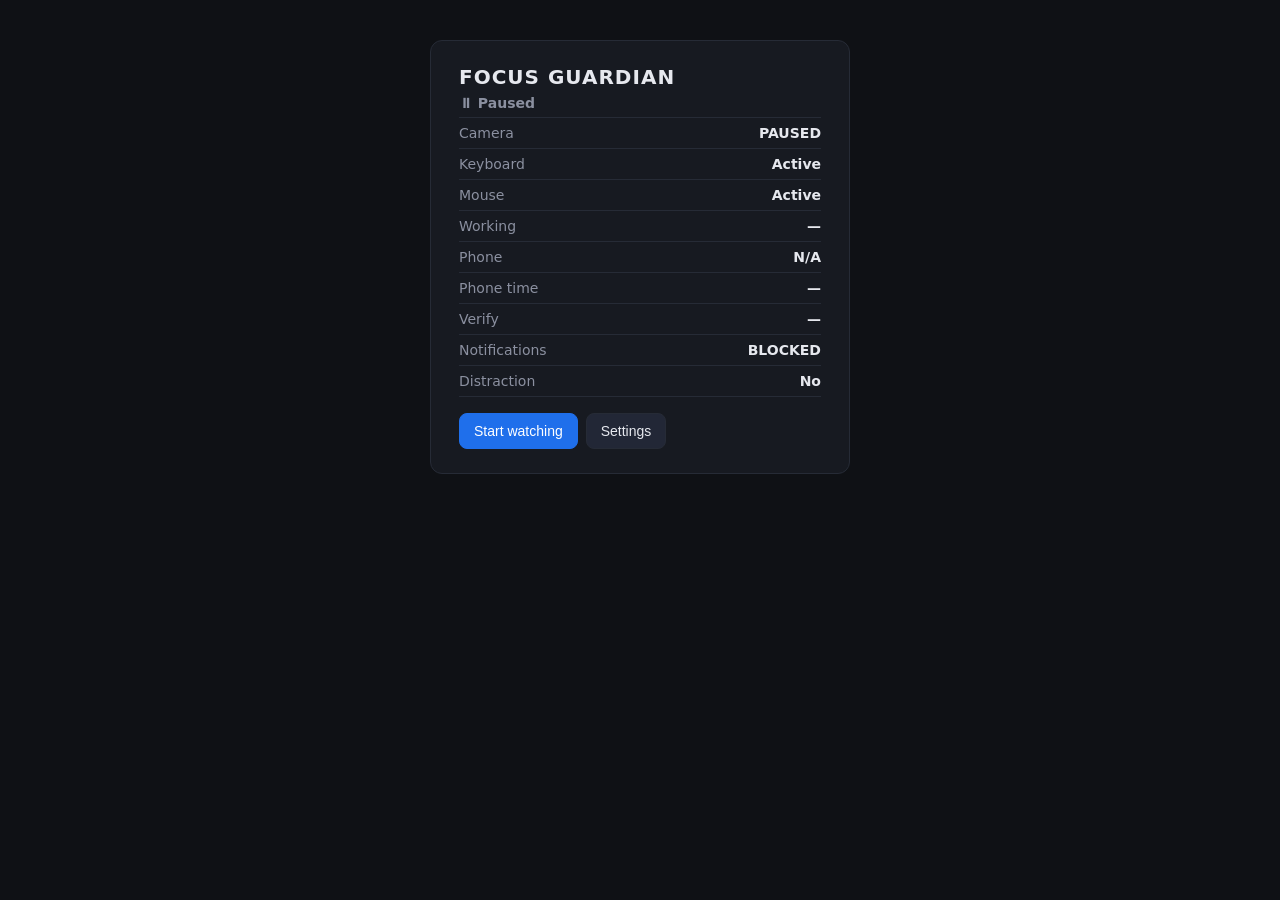
<file: index.html>
<!DOCTYPE html>
<html lang="en">
<head>
  <meta charset="UTF-8">
  <meta name="viewport" content="width=device-width, initial-scale=1">
  <title>Focus Guardian</title>
  <link rel="stylesheet" href="style.css">
</head>
<body>
  <main class="card">
    <h1>FOCUS GUARDIAN</h1>
    <div id="status" class="status ok">● Watching</div>
    <div id="conds" class="conds hidden"></div>
    <div id="verify-strip" class="verify-strip hidden">
      <img id="verify-ref" class="vthumb hidden" alt="your phone (reference)">
      <span>vs</span>
      <img id="verify-cap" class="vthumb" alt="what was detected">
      <b id="verify-sim"></b>
    </div>

    <div id="warn" class="warn hidden">⚠ DISTRACTION DETECTED<br>PUT THE PHONE DOWN.</div>

    <div id="preview-wrap" class="vidwrap hidden">
      <video id="preview" autoplay muted playsinline></video>
      <canvas id="preview-ov"></canvas>
    </div>

    <ul class="rows">
      <li><span>Camera</span><b id="row-camera">—</b></li>
      <li><span>Keyboard</span><b id="row-keyboard">—</b></li>
      <li><span>Mouse</span><b id="row-mouse">—</b></li>
      <li><span>Working</span><b id="row-working">—</b></li>
      <li><span>Phone</span><b id="row-phone">—</b></li>
      <li><span>Phone time</span><b id="row-phonetime">—</b></li>
      <li><span>Verify</span><b id="row-verify">—</b></li>
      <li><span>Notifications</span><b id="row-notify">—</b></li>
      <li><span>Distraction</span><b id="row-distraction">No</b></li>
    </ul>

    <div class="controls">
      <button id="btn-start" class="primary">Start watching</button>
      <button id="btn-toggle" class="hidden">Pause</button>
      <button id="btn-settings">Settings</button>
    </div>

    <div id="panel" class="panel hidden">
      <label>Camera
        <select id="set-camera">
          <option value="on">ON</option>
          <option value="off">OFF</option>
        </select>
      </label>
      <label>Detection delay <b id="set-delay-val">7</b> s
        <input type="range" id="set-delay" min="2" max="30" step="1" value="7">
      </label>
      <label>Notification cooldown <b id="set-cooldown-val">60</b> s
        <input type="range" id="set-cooldown" min="30" max="300" step="5" value="60">
      </label>
      <label>Phone sensitivity
        <select id="set-phone">
          <option value="Low">Low</option>
          <option value="Medium" selected>Medium</option>
          <option value="High">High</option>
        </select>
      </label>
      <label>Alert sound
        <select id="set-sound">
          <option value="voice" selected>Voice + beep</option>
          <option value="beep">Beep only</option>
          <option value="off">Off</option>
        </select>
      </label>
      <label class="check"><input type="checkbox" id="set-preview"> Show camera preview</label>
      <div class="ref-box">
        <div class="ref-head">
          <b>Phone verification photo</b>
          <span id="ref-status">Not set</span>
        </div>
        <div class="ref-row">
          <img id="ref-thumb" class="vthumb hidden" alt="stored phone photo">
          <button id="set-capture">📷 Capture my phone</button>
          <button id="set-ref-clear">Clear</button>
        </div>
        <p class="ref-hint">Hold your real phone in your hand the way you normally would, wait for the amber
          phone box to appear, then click <b>Capture my phone</b> (it crops the boxed phone). The app stores
          this photo in your browser only — never removed, never uploaded — and cross-checks every detection
          against it before warning.</p>
      </div>
      <div class="panel-btns">
        <button id="set-save" class="primary">Save</button>
        <button id="set-cancel">Cancel</button>
        <button id="set-test">Test alert</button>
      </div>
    </div>

    <p id="msg" class="msg hidden"></p>
  </main>

  <script src="app.js"></script>
</body>
</html>
</file>
<file: style.css>
:root {
  --bg: #0f1115;
  --card: #171a21;
  --text: #e6e8ee;
  --muted: #8b90a0;
  --border: #262b36;
  --green: #2ea043;
  --amber: #d29922;
  --red: #c62828;
}

* { box-sizing: border-box; }

body {
  margin: 0;
  font-family: "Segoe UI", system-ui, -apple-system, sans-serif;
  background: var(--bg);
  color: var(--text);
  display: flex;
  justify-content: center;
  padding: 40px 16px;
}

.card {
  background: var(--card);
  border: 1px solid var(--border);
  border-radius: 12px;
  padding: 24px 28px;
  width: 100%;
  max-width: 420px;
}

h1 {
  font-size: 20px;
  letter-spacing: 1px;
  margin: 0 0 6px;
}

.status { font-size: 14px; font-weight: 700; margin-bottom: 6px; }

.conds {
  font-size: 12px;
  color: var(--muted);
  margin: 0 0 12px;
  letter-spacing: 0.3px;
}

.conds .ok { color: var(--green); }
.conds .no { color: var(--red); }

.verify-strip {
  display: flex;
  align-items: center;
  gap: 8px;
  margin: 0 0 12px;
  font-size: 12px;
  color: var(--muted);
}

.vthumb {
  width: 64px;
  height: 64px;
  object-fit: cover;
  border-radius: 6px;
  border: 1px solid var(--border);
  background: #0c0e12;
}

.ref-box {
  border: 1px solid var(--border);
  border-radius: 8px;
  padding: 10px;
  display: grid;
  gap: 8px;
  font-size: 13px;
}

.ref-head {
  display: flex;
  justify-content: space-between;
  align-items: center;
  color: var(--muted);
}

.ref-head b { color: var(--text); }

.ref-row {
  display: flex;
  align-items: center;
  gap: 8px;
}

.ref-hint {
  margin: 0;
  font-size: 12px;
  color: var(--muted);
  line-height: 1.5;
}
.status.ok    { color: var(--green); }
.status.susp  { color: var(--amber); }
.status.bad   { color: var(--red); }
.status.paused{ color: var(--muted); }

.warn {
  background: var(--red);
  color: #fff;
  text-align: center;
  font-weight: 700;
  line-height: 1.5;
  padding: 12px;
  border-radius: 8px;
  margin-bottom: 14px;
}

.hidden { display: none; }

video {
  width: 100%;
  border-radius: 8px;
  margin-bottom: 14px;
}

.vidwrap {
  position: relative;
  border-radius: 8px;
  overflow: hidden;
  margin-bottom: 14px;
}

.vidwrap video {
  display: block;
  width: 100%;
  margin: 0;
  border-radius: 0;
}

.vidwrap canvas {
  position: absolute;
  inset: 0;
  width: 100%;
  height: 100%;
  pointer-events: none;
}

.rows {
  list-style: none;
  margin: 0 0 16px;
  padding: 0;
  border-top: 1px solid var(--border);
}

.rows li {
  display: flex;
  justify-content: space-between;
  padding: 7px 0;
  border-bottom: 1px solid var(--border);
  font-size: 14px;
}

.rows span { color: var(--muted); }

.controls { display: flex; gap: 8px; }

button {
  background: #222736;
  color: var(--text);
  border: 1px solid var(--border);
  border-radius: 8px;
  padding: 9px 14px;
  font-size: 14px;
  cursor: pointer;
}

button:hover { background: #2b3142; }
button.primary { background: #1f6feb; border-color: #1f6feb; color: #fff; }
button.primary:hover { background: #388bfd; }

.panel {
  margin-top: 16px;
  border-top: 1px solid var(--border);
  padding-top: 14px;
  display: grid;
  gap: 11px;
}

/* .panel sets display:grid and is declared after .hidden, so the plain
   .hidden rule loses the specificity tie — give the combo higher weight. */
.panel.hidden { display: none; }

.panel label {
  display: flex;
  align-items: center;
  gap: 8px;
  font-size: 14px;
  color: var(--muted);
}

.panel label.check { gap: 6px; }

input[type="range"] { flex: 1; }

select {
  background: #222736;
  color: var(--text);
  border: 1px solid var(--border);
  border-radius: 6px;
  padding: 4px 6px;
}

.panel-btns { display: flex; gap: 8px; margin-top: 2px; }

.msg {
  margin-top: 14px;
  font-size: 13px;
  color: var(--amber);
  line-height: 1.5;
}
</file>
